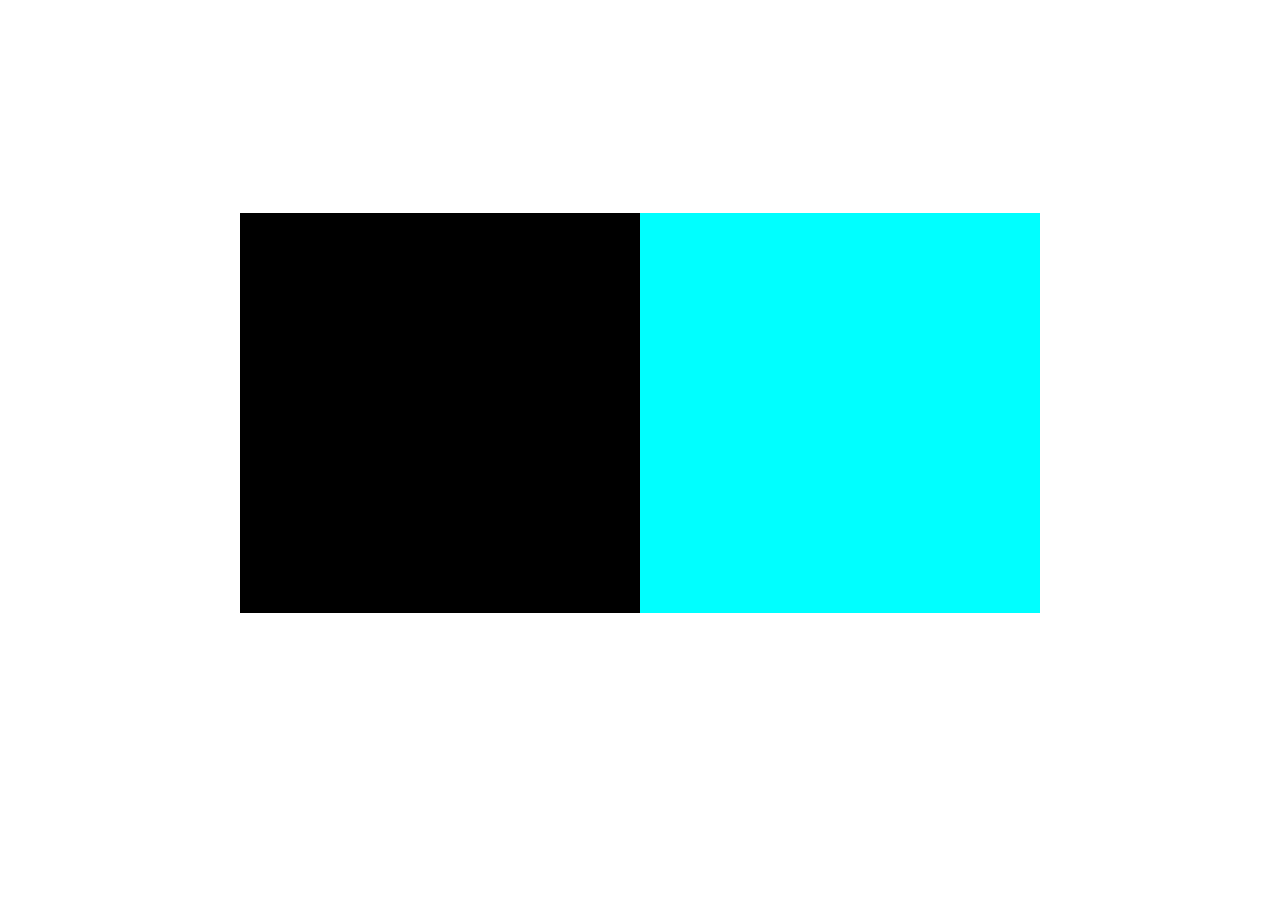
<file: day4/index.html>
<!DOCTYPE html>
<html lang="en">
<head>
    <meta charset="UTF-8">
    <meta name="viewport" content="width=device-width, initial-scale=1.0">
    <title>Document</title>
    <style>
        .parent {
            display: flex;
            justify-content: center;
            height: 90vh;
            align-items: center;


        }
        .childone {
            height: 400px;
            width: 400px;
            background-color: black;

        }
        .childtwo {
            height: 400px;
            width: 400px;
            background-color: aqua;
        }
        .childone:hover {
            background-color: aquamarine;
            transform: scale(.7);
            transition: 2.5s ease-in-out;

        }
        .childtwo:hover {
            background-color: brown;
            transform: scale(.7);
            transition: 2.5s ease-in-out;
        }
        .nav {
            width: 100vw;
            height: 10vh;
            background-color: black;
        }

    </style>
</head>
<body>
    

    <div class="parent">
        <div class="childone">

        </div>
        <div class="childtwo">

        </div>
    </div>
</body>
</html>
</file>
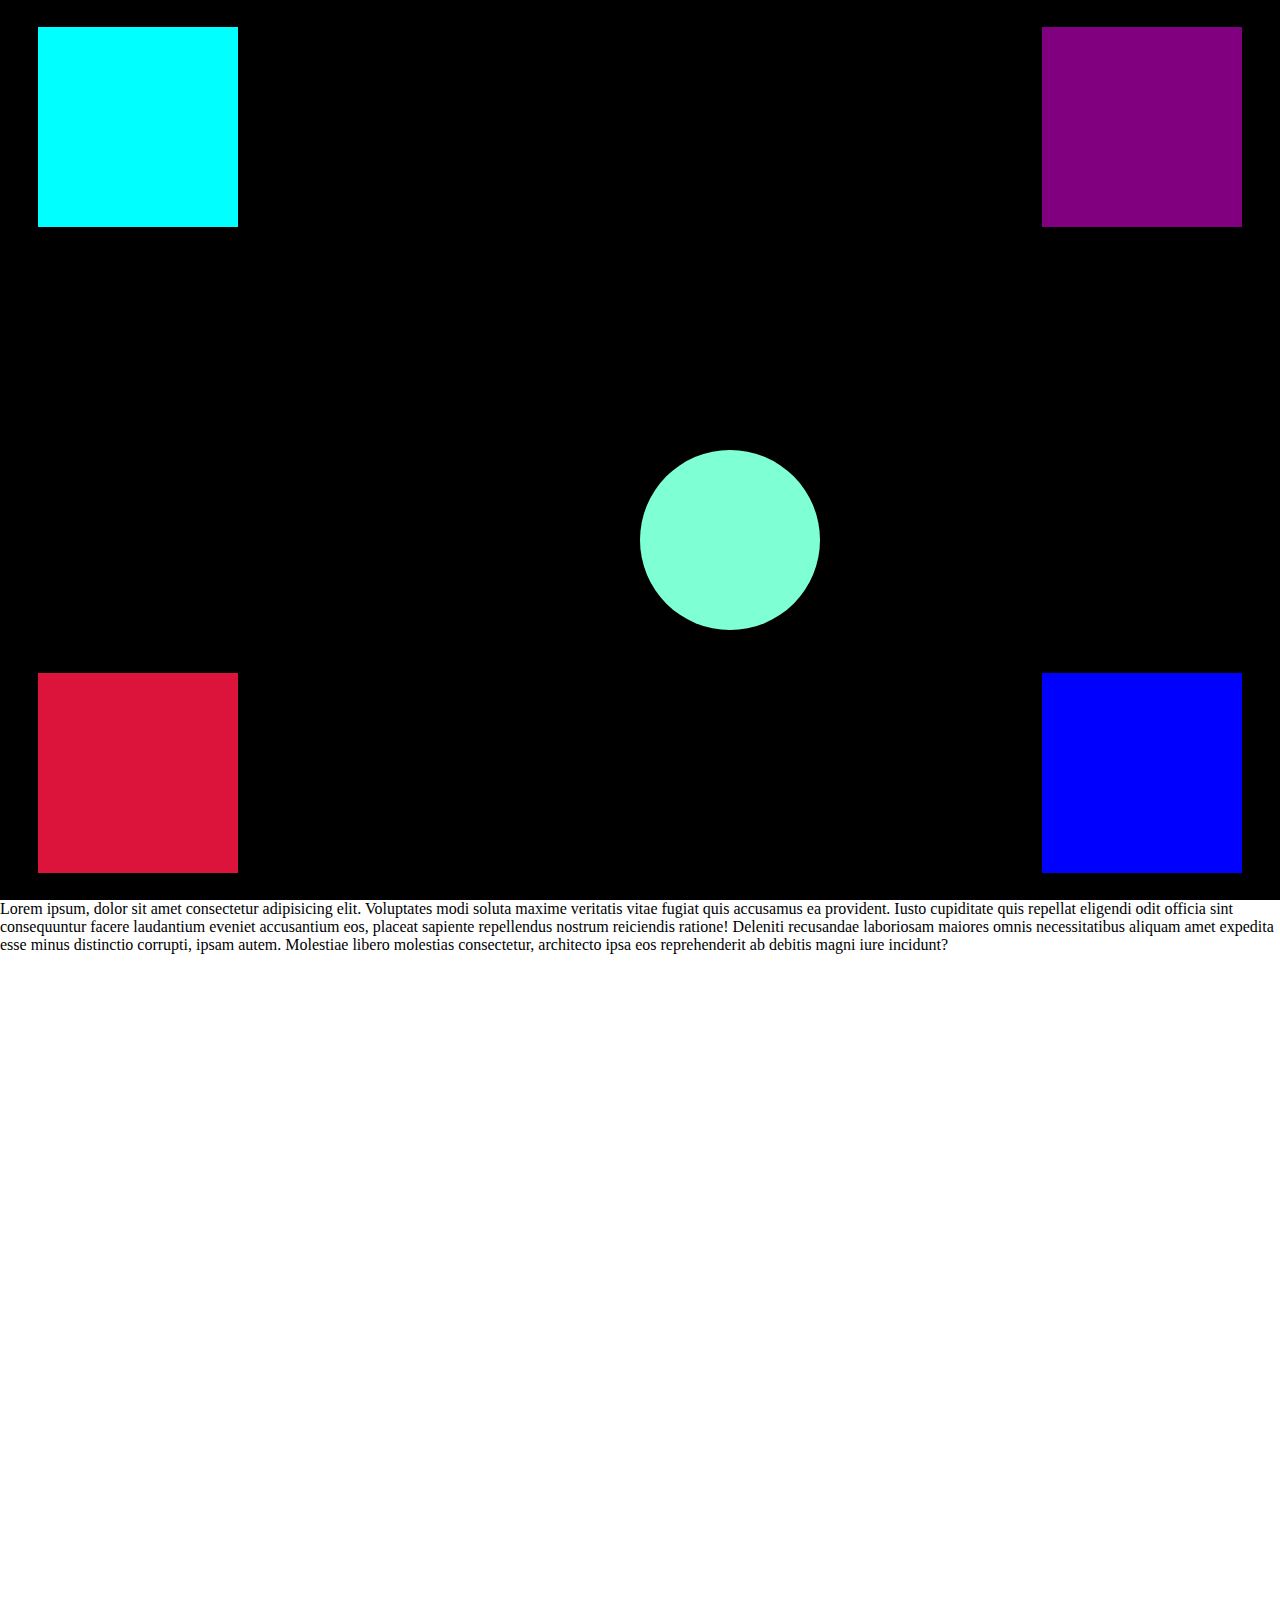
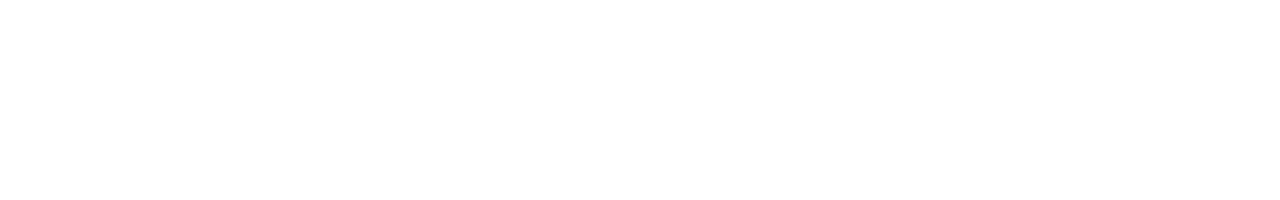
<file: day5/index.html>
<!DOCTYPE html>
<html lang="en">
<head>
    <meta charset="UTF-8">
    <meta name="viewport" content="width=device-width, initial-scale=1.0">
    <title>Friday</title>
    <link rel="stylesheet" href="style.css">
</head>
<body>
     <div class="parent">

        <div class="box1">

        </div>
        
        <div class="box2">

        </div>
        <div class="box3">

        </div>
        <div class="box4">

        </div>
     </div>
     <div class="circle">

     </div>
     <div class="parent2">
        Lorem ipsum, dolor sit amet consectetur adipisicing elit. Voluptates modi soluta maxime veritatis vitae fugiat 
        quis accusamus ea provident. Iusto cupiditate quis repellat eligendi odit officia sint consequuntur facere 
        laudantium eveniet accusantium eos, placeat sapiente repellendus nostrum reiciendis ratione! Deleniti recusandae 
        laboriosam maiores omnis necessitatibus aliquam amet expedita esse minus distinctio corrupti, ipsam autem. 
        Molestiae libero molestias consectetur, architecto ipsa eos reprehenderit ab debitis magni iure incidunt?
        <div class="circle2">
             
        </div>
     </div>
</body>
</html>
</file>
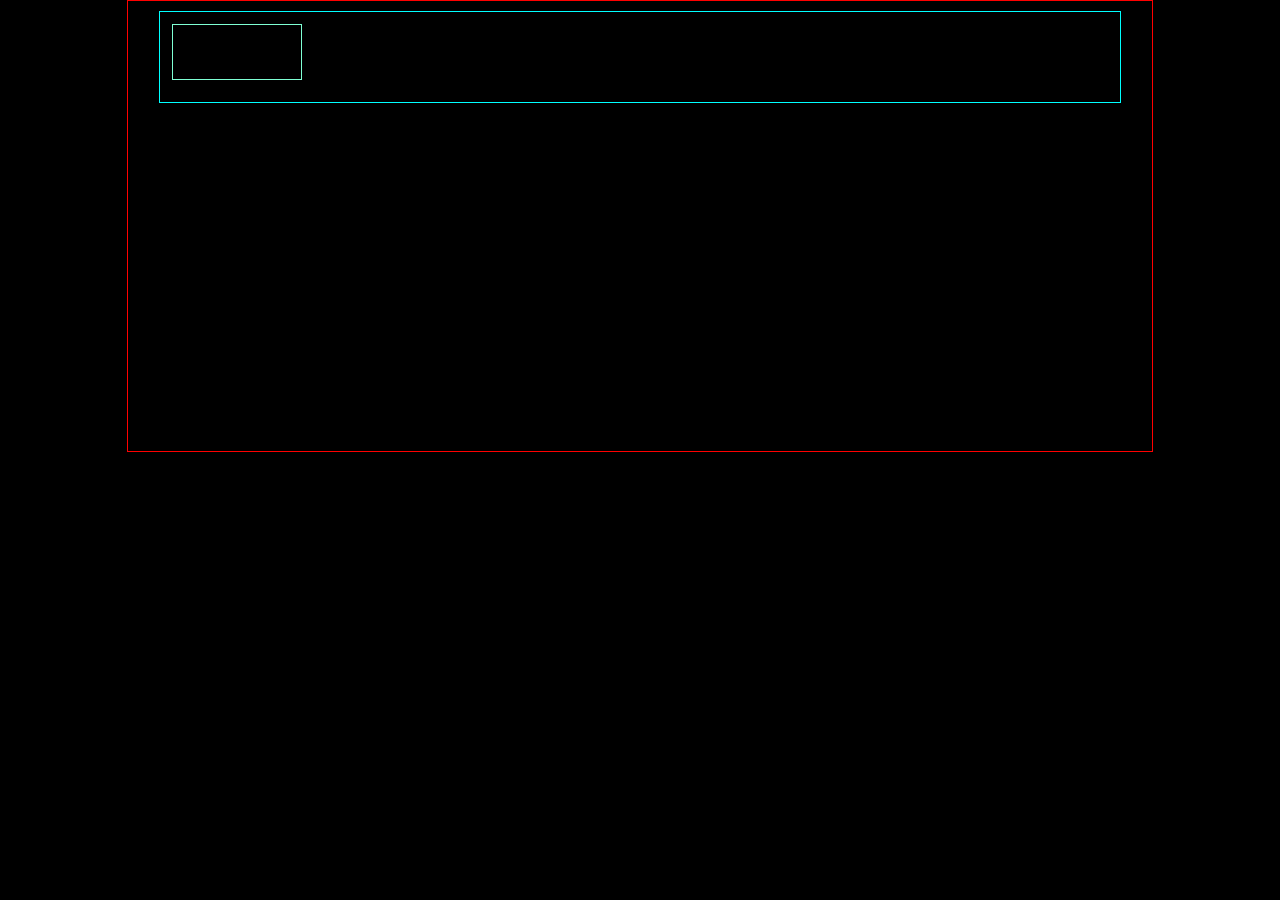
<file: day6/index.html>
<!DOCTYPE html>
<html lang="en">
<head>
    <meta charset="UTF-8">
    <meta name="viewport" content="width=device-width, initial-scale=1.0">
    <title>JavaScript</title>
    <link rel="stylesheet" href="style.css">
</head>
<body>
    <center>
    <div class="main">
        <div class="box">
            <div class="box1">
                <div class="box2">
                    <div class="box3">

                    </div>
                </div>
            </div>
        </div>

    </div>
    </center>
    <script>
        if (4 % 2 === 0) {
            console.log("it is even")
            document.write("it is even")
        }else {
            console.log("is is odd")
            document.write("is is odd")
        }
    </script>
</body>
</html>
</file>
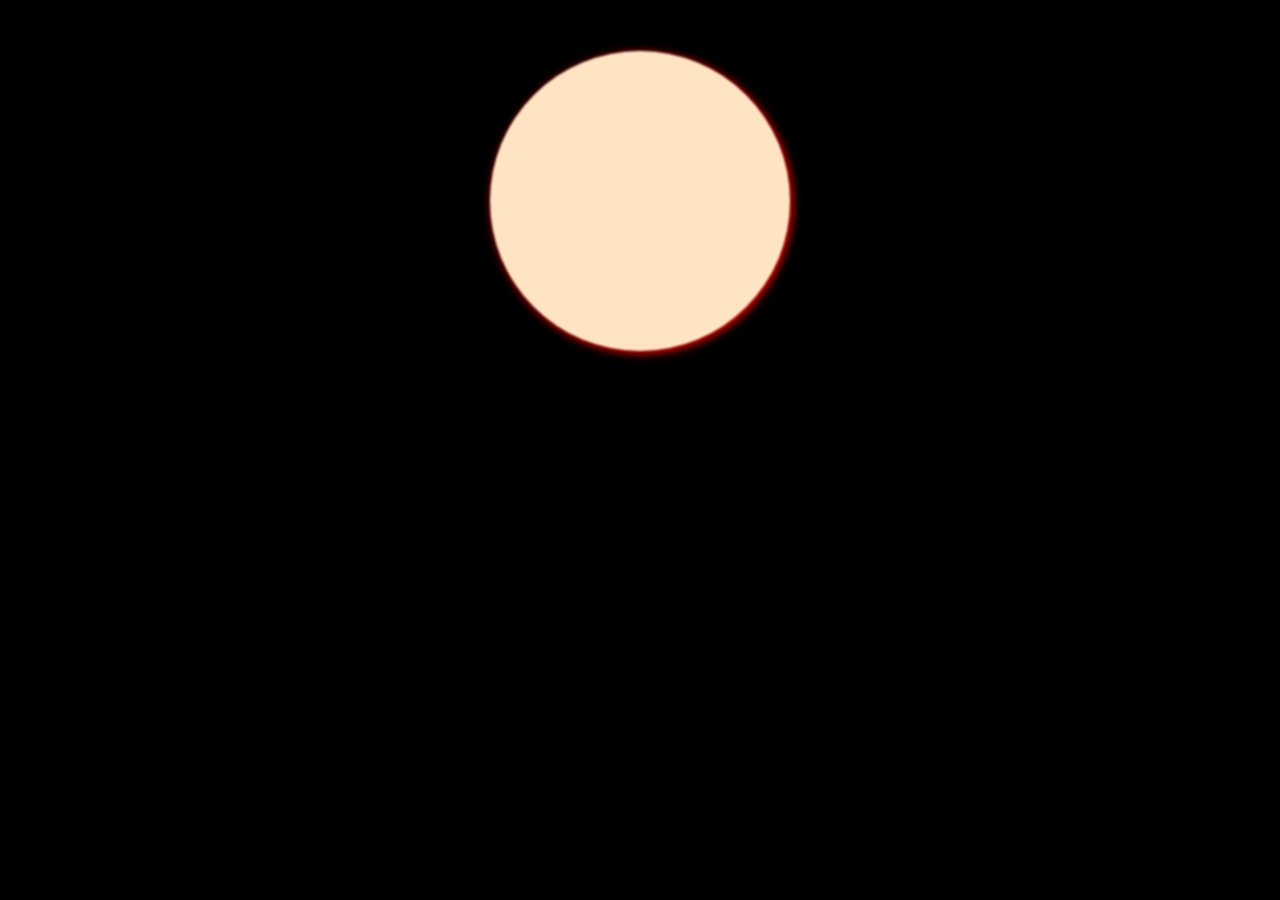
<file: day7/index.html>
<!DOCTYPE html>
<html lang="en">
<head>
    <meta charset="UTF-8">
    <meta name="viewport" content="width=device-width, initial-scale=1.0">
    <title>JavaScript</title>
    <link rel="stylesheet" href="style.css">
</head>
<body>
    <h1 id="home">Hello Universe !!!</h1>
    <center>
        <div id="box">

        </div>
    </center>



    <script>
        // for(let i = 0; i <= 10; i++){
        //     console.log(i)
        // }

        // let k = 0;
        // while (k < 4) {
        //     console.log(`This is while loop running ${k} times` )
        //     document.write(`This is while loop running ${k} times`+ "<br>")
        //     k++
        // }

        //  let k = 0;
        //  do {
        //     console.log(`Hello Universe ${k} times`)
        //     k++
        //  }while (k < 11)
        
        const changeName=()=>{
            document.getElementById("home").style.color="red";
        }
        setTimeout(()=>{
            changeName()
            changebg()
        },3000)
        
        const changebg=()=>{
            document.getElementById("box").style.backgroundColor="Transparent"
        }
        const vegetables = ["Potato", "Mirch", "Brinjal", "Apple", "Mango"]

        vegetables.push("Peanuts")
        vegetables.push("Califlower")
        
        // for(let i = 1; i < 3; i++){
        //     vegetables.pop()
        // }

        console.log("This is normal vegetables", vegetables)
        const vege = vegetables.sort()
        console.log("This is sorted vegetables", vege)

        const reverse = vegetables.reverse()
        console.log("This is reversed vegetables", reverse)

        for(let k in vegetables){
            console.log(`These are different vegetables ${vegetables[k]}`)
        }

        const num = [0,40,30,3,44,9,43]
        console.log(num.sort())
        //ascending order
        console.log(num.sort((a,b)=>a-b))
        // descending order 
        console.log(num.sort((a,b)=>b-a))

        //mapping 
        num.map((x)=> {
            console.log(`I am a number ${num[x]}`)
        })

        //for each
        num.forEach((x)=> {
            console.log(`I am a number ${num[x]}`)
        })

        //filter 
        const voters = num.filter((num)=>num>60)
        console.log(voters)


        const retired = num.filter((num)=>num>60)
        console.log(retired)

        const students = ["Kaif", "Aditya", "Phantum", "Echo", "Naruto", "Draccon"]
        const slicedArrys = students.slice(2,5)
        console.log(slicedArrys)

        //Splice in Array
        const splicedArry = students.splice(2,2, "Jiraya", "Uzumaki")
        console.log(students)

        //includes
        const check = students.includes("Antaryami")
        console.log(check)

        //Negative index
        const negative = students.at(-2)
        console.log(negative)

        function myfunction() {
            let  k = "kaif"
            window.alert("Myself"+" "+k)
        }
        myfunction()

         //Obeject 
        let student = {
            name: "KAIF",
            Class: "XIII",
            Marks: "100",
        }
        const car = {
            type:"Dodge", 
            model:"500", 
            color:"white", 
            YOR: 2017,
            features: {
                    color: ["red", "yellow", "green"],
                    engine: "v8",
                    top_speed: '400 km/hr'
            }
        }
        console.log(Object.keys(car))
        console.log(Object.values(car))
        




       

    </script>
</body>
</html>
</file>
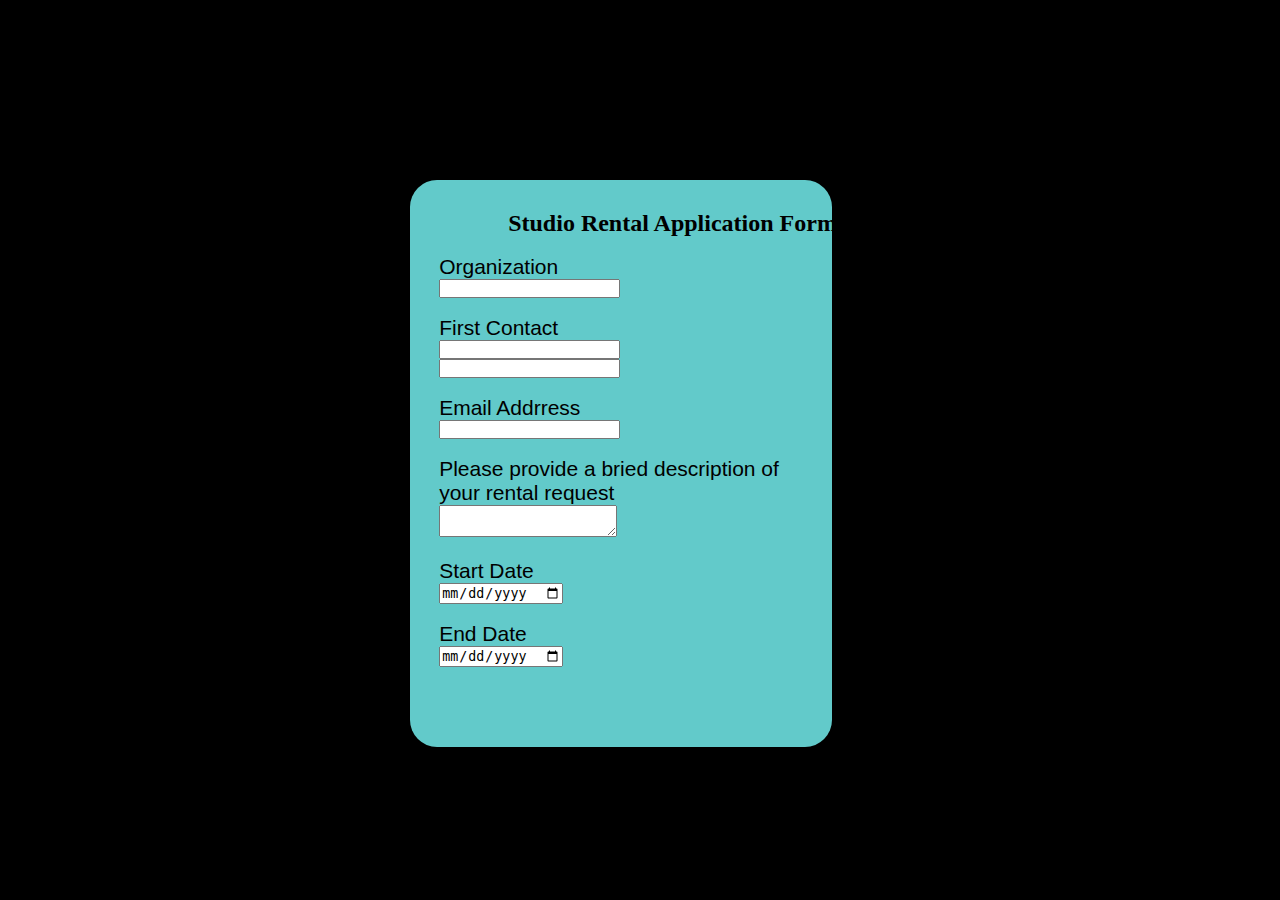
<file: day1/index7.html>
<!DOCTYPE html>
<html lang="en">
<head>
    <meta charset="UTF-8">
    <meta name="viewport" content="width=device-width, initial-scale=1.0">
    <title>Document</title>
    <link rel="stylesheet" href="k.css">
</head>
<body>
    <main class="k">
    <form>
       <h2>Studio Rental Application Form</h2><br>
       <label for="Organization">Organization</label><br>
       <input type="text" name="" id=""><br><br>
       <label for="">First Contact</label><br>
       <input type="text" name="" id="">
       <input type="text" name="" id=""><br><br>
       <label for="">Email Addrress</label><br>
       <input type="text" name="" id=""><br><br>
       <label for="">Please provide a bried description of your rental request</label><br>
       <textarea name="" id=""></textarea><br><br>
       <label for="">Start Date</label><br>
       <input type="date" name="" id=""><br><br>
       <label for="">End Date</label><br>
       <input type="date" name="" id="">
    </form>
    </main>
</body>
</html>
</file>
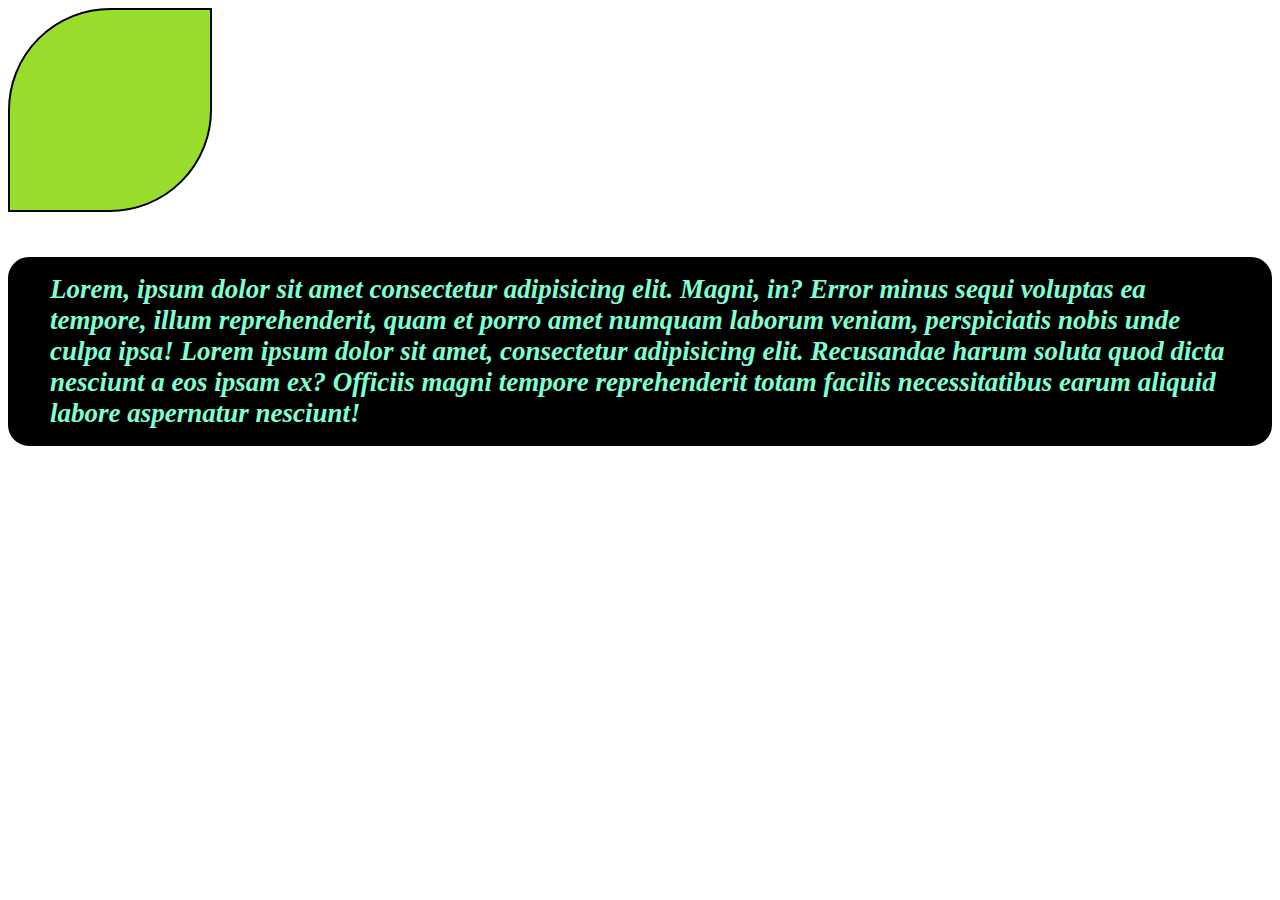
<file: day3/index3.html>
<!DOCTYPE html>
<html lang="en"> 
<head>
    <meta charset="UTF-8">
    <meta name="viewport" content="width=device-width, initial-scale=1.0">
    <title>Our Universe</title>
    <link rel="stylesheet" href="day3.css">
</head>
<body>
    <div class="Product_one">
       
    </div>
    <br>
    <p>
        Lorem, ipsum dolor sit amet consectetur adipisicing elit. Magni, in? Error minus sequi voluptas ea tempore,
         illum reprehenderit, quam et porro amet numquam laborum veniam, perspiciatis nobis unde culpa ipsa!
         Lorem ipsum dolor sit amet, consectetur adipisicing elit. Recusandae harum soluta quod dicta nesciunt
          a eos ipsam ex? Officiis magni tempore reprehenderit totam facilis necessitatibus earum aliquid labore 
          aspernatur nesciunt!
    </p>
    <marquee behavior="" direction=""></marquee>
    <!-- <img src="night-city-3840-2160-v0-lnprj1am754d1.webp" height="400px" width="400px" border-radius="50%"  alt="Prashant"> -->
</body> 
</html>
</file>
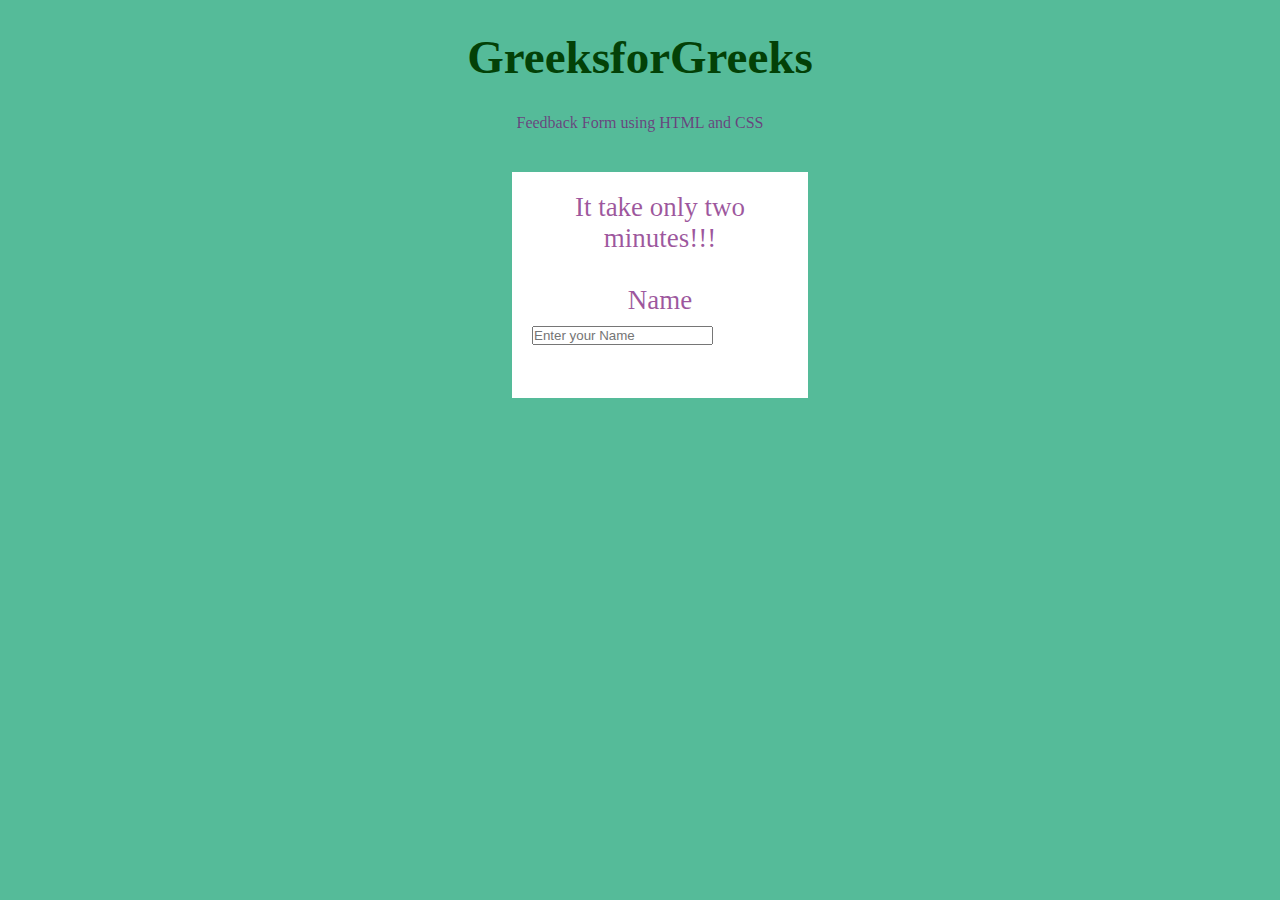
<file: day3/web.htm>
<!DOCTYPE html>
<html lang="en">
<head>
    <meta charset="UTF-8">
    <meta name="viewport" content="width=device-width, initial-scale=1.0">
    <title>Document</title>
    <style>
        *{
            padding: 0px;
            margin: 0px;
        }
        body {
            background-color: rgba(36, 168, 124, 0.776);
        }
        h3 {
            color: rgb(3, 65, 7);
            text-align: center;
            margin: 30px;
            font-size: 47px;
        }
        p {
            text-align: center;
            color: rgba(114, 10, 114, 0.688);

        }
        div {
            background-color: white;
            width: 20vw;
            position: relative;
            left: 40%;
            font-size: 27px;
            padding: 20px;
            margin-top: 40px;
        }
    </style>
</head>
<body>
    <h3>GreeksforGreeks</h3>
    <p>Feedback Form using HTML and CSS</p>
    <div>
        <p>It take only two minutes!!!</p><br>
        <p>Name</p>
        <input type="text" placeholder="Enter your Name" id="one"><br><br>
        <p></p>
    </div>
</body>
</html>
</file>
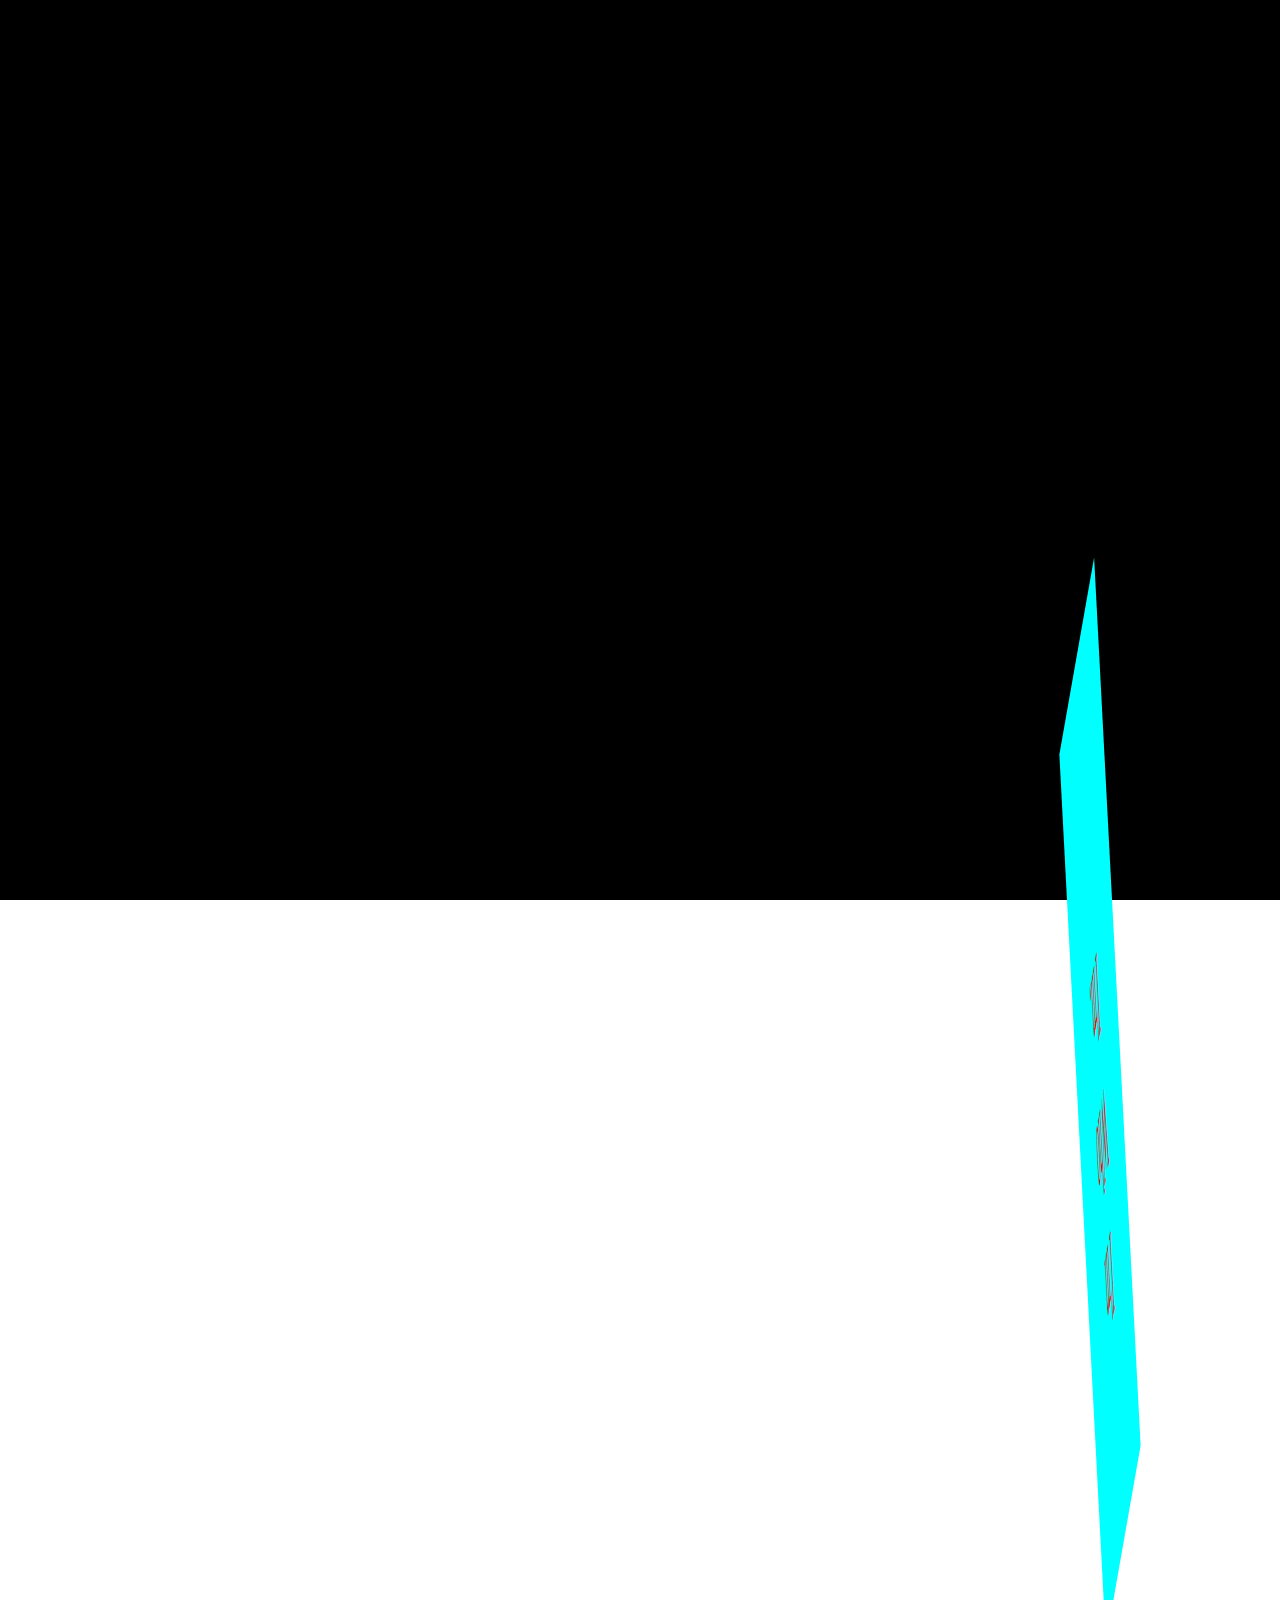
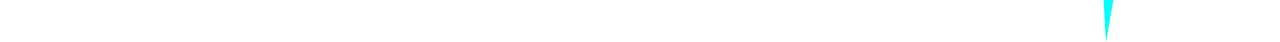
<file: day5/animation.html>
<!DOCTYPE html>
<html lang="en">
<head>
    <meta charset="UTF-8">
    <meta name="viewport" content="width=device-width, initial-scale=1.0">
    <title>Animation</title>
    <link rel="stylesheet" href="anime.css">
</head>
<body>
    <div class="parent">
        <div class="childone">
           <p>I'm <br> Who <br> I'm. </p>
        </div>
        <div class="childtwo">

        </div>
    </div>
</body>
</html>
</file>
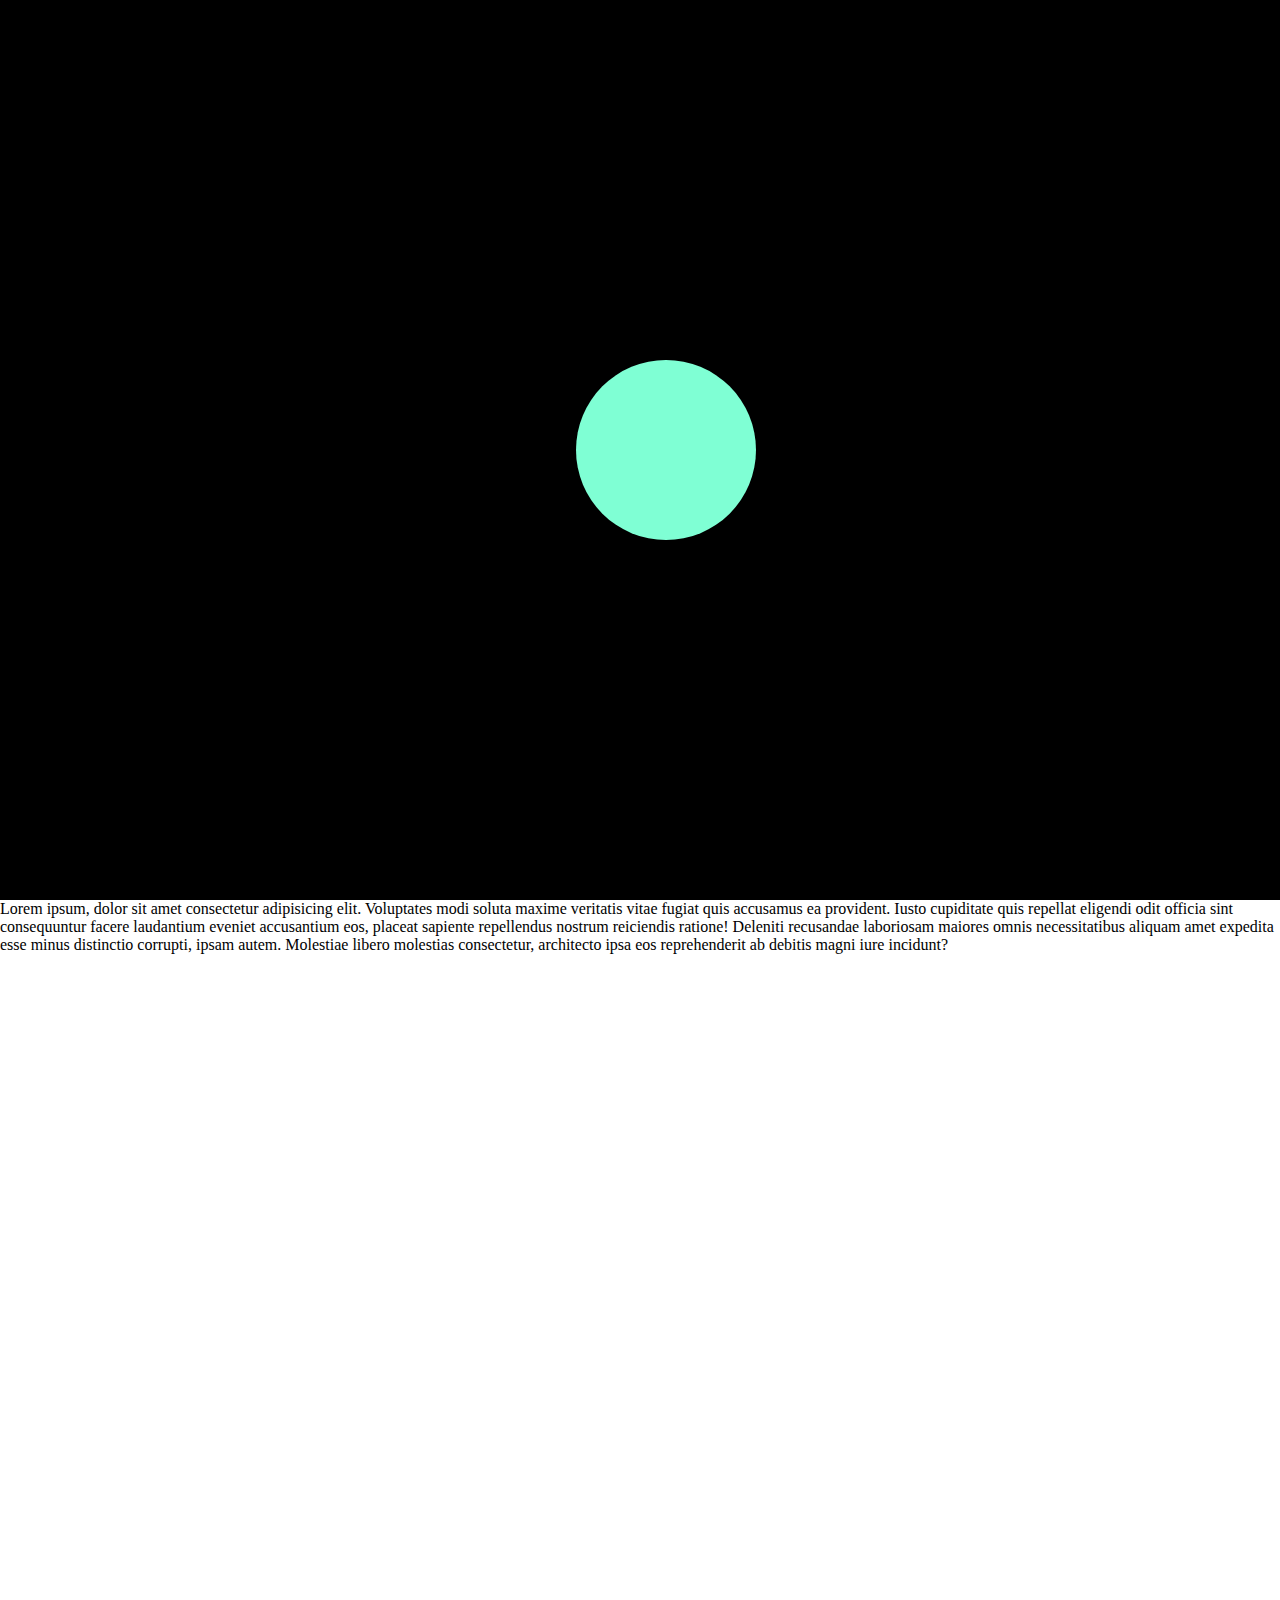
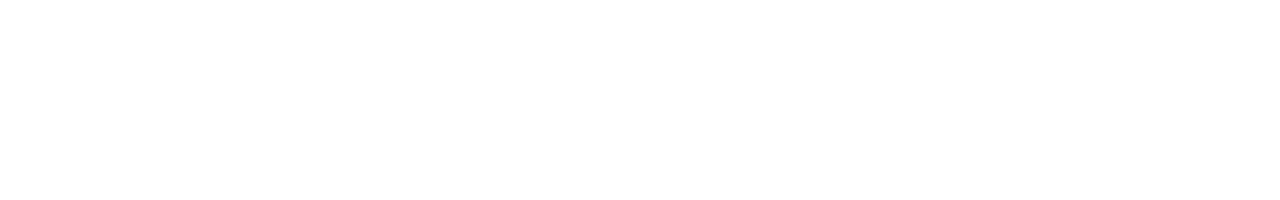
<file: day5/index2.html>
<!DOCTYPE html>
<html lang="en">
<head>
    <meta charset="UTF-8">
    <meta name="viewport" content="width=device-width, initial-scale=1.0">
    <title>Friday</title>
    <link rel="stylesheet" href="sstyle.css">
</head>
<body>
     <div class="parent">

        <div class="box1">

        </div>
        
        <div class="box2">

        </div>
        <div class="box3">

        </div>
        <div class="box4">

        </div>
     </div>
     <div class="circle">

     </div>
     <div class="parent2">
        Lorem ipsum, dolor sit amet consectetur adipisicing elit. Voluptates modi soluta maxime veritatis vitae fugiat 
        quis accusamus ea provident. Iusto cupiditate quis repellat eligendi odit officia sint consequuntur facere 
        laudantium eveniet accusantium eos, placeat sapiente repellendus nostrum reiciendis ratione! Deleniti recusandae 
        laboriosam maiores omnis necessitatibus aliquam amet expedita esse minus distinctio corrupti, ipsam autem. 
        Molestiae libero molestias consectetur, architecto ipsa eos reprehenderit ab debitis magni iure incidunt?
        <div class="circle2">
             
        </div>
     </div>
</body>
</html>
</file>
<file: day5/style.css>
*{
    padding: 0%;
    margin: 0%;
}
.parent {
    height: 100vh;
    background-color: black;
}
.box1 {
    height: 200px;
    width: 200px;
    background-color: aqua;
    position: absolute;
    top: 3%;
    left: 3%;

}
.box2 {
    height: 200px;
    width: 200px;
    background-color: crimson;
    position: absolute;
    bottom: 3%;
    left: 3%;
    

}
.box3 {
    height: 200px;
    width: 200px;
    background-color: blue;
    position: absolute;
    bottom: 3%;
    right: 3%;

}
.box4 {
    height: 200px;
    width: 200px;
    background-color: purple;
    position: absolute;
    right: 3%;
    top: 3%;
    

}
.box1:hover {
    transition: rotate(180deg);
    transition-duration: 3s;
}
.parent2 {
    height: 100vh;
}
.circle {
    height: 180px;
    width: 180px;
    border-radius: 50%;
    position: fixed;
    top: 50%;
    left: 50%;
    background-color: aquamarine;
}
.circle2 {
    height: 200px;
    width: 200px;
    border-radius: 50%  ;
}
@media (max-width: 100px) {
    .parent1 div {
        height: 100px;
        width: 100px;
        background-color: ;
        
    }

}
</file>
<file: day6/style.css>
*{
    margin: 0;
    padding: 0;
}
body {
    height: 100vh;
    width: 100vw;
    background-color: black;
}
.main {
    height: 50vh;
    width: 80vw;
    border: 1px solid red;
    

}
.box {
    height: 10vh;
    width: 75vw;
    border: 1px solid aqua;
    margin-top: 10px;
    display: flex;
    justify-content: first baseline;
    
}
.box1 {
    height: 6vh;
    width: 10vw;
    border: 1px solid aquamarine;
    margin-top: 12px;
    margin-left: 12px;
}
/* .box2 {
    height: 6vh;
    width: 10vw;
    border: 1px solid aquamarine;
    margin-top: 13px;
    margin-left: 13px;
    
} */
</file>
<file: day7/style.css>
*{
    padding: 0;
    margin: 0;
}
body {
    background-color: black;
}
h1 {
    margin: 7px;
}
#box {
    height: 300px;
    width: 300px;
    box-shadow: 2px 2px 10px red;
    border-radius: 50%;
    background-color: bisque;
    filter: blur(1px);
}
</file>
<file: day1/k.css>
* {
    margin: 0%;
    padding: 0%;
}
body {
    height: 100vh;
    width: 100vw;
    background-color: black;
}
main {
    height: 63vh;
    width: 33vw;
    background-color: rgb(98, 202, 202);
    position: relative;
    left: 32%;
    top: 20%;
    border-radius: 27px;
}
form {
    padding: 7%;
    
}
label {
    font-size: 21px;
    font-family: Arial, Helvetica, sans-serif;
    font-weight: 20%;
}
h2 {
    position: relative;
    left: 19%;
    font-family: 'Times New Roman', Times, serif;
}
</file>
<file: day3/day3.css>
.Product_one {
    height: 200px;
    width: 200px;
    background-color: rgb(152, 220, 44);
    border-radius: 50% 0;
    border: 2px solid black;
    
}
p {
    background-color: black;
    color: aquamarine;
    font-size: 27px;
    border: 2px solid black;
    padding: 15px 40px;
    border-radius: 21px;
    font-family: 'Times New Roman', Times, serif;
    font-style: italic ;
    font-weight: 800;
}
marquee {
    width: 100px;
    height: 100px;
    color: crimson;
}
</file>
<file: day5/anime.css>
* {
    padding: 0%;
    margin: 0%;
}
p {
    font-size: 27px;
    text-align: center;
    padding: 43px;
    color: red;
    font-family: 'Times New Roman', Times, serif;
}

.parent {
    height: 100vh;
    background-color: black;
}
.childone {
    height: 200px;
    width: 200px;
    background-color: aqua;
}
.childone:hover {
    transform: translate(1000px, 1000px) rotate(100deg) skew(103deg);
    transition-duration: 2s;
}
</file>
<file: day5/sstyle.css>
*{
    padding: 0%;
    margin: 0%;
}
.parent {
    height: 100vh;
    background-color: black;
}
.box1 {
    height: 200px;
    width: 200px;
    position: absolute;
    top: 3%;
    left: 3%;

}
.box2 {
    height: 200px;
    width: 200px;
    position: absolute;
    bottom: 3%;
    left: 3%;
    

}
.box3 {
    height: 200px;
    width: 200px;
    position: absolute;
    bottom: 3%;
    right: 3%;

}
.box4 {
    height: 200px;
    width: 200px;
    position: absolute;
    right: 3%;
    top: 3%;
}
.box1:hover {
    transition: rotate(180deg);
    transition-duration: 3s;
}
.parent2 {
    height: 100vh;
}
.circle {
    height: 180px;
    width: 180px;
    border-radius: 50%;
    position: fixed;
    top: 40%;
    left: 45%;
    background-color: aquamarine;
}
.circle2 {
    height: 200px;
    width: 200px;
    border-radius: 50%  ;
}
@media (max-width: 1000px) {
    .parent div {
        height: 200px;
        width: 200px;
        background-image: url(pexels-souvenirpixels-1542495.jpg);
        background-size: cover;
        
    }
}
@media (max-width: 700px) {
    .parent div {
        height: 200px;
        width: 200px;
        background-image: url(night-city-3840-2160-v0-lnprj1am754d1.webp);
        background-size: cover;
        
    }
}
@media (max-width: 500px) {
    .parent div {
        height: 200px;
        width: 200px;
        background-image: url(pexels-pixabay-270756.jpg);
        background-size: cover;
        
    }
}
</file>
